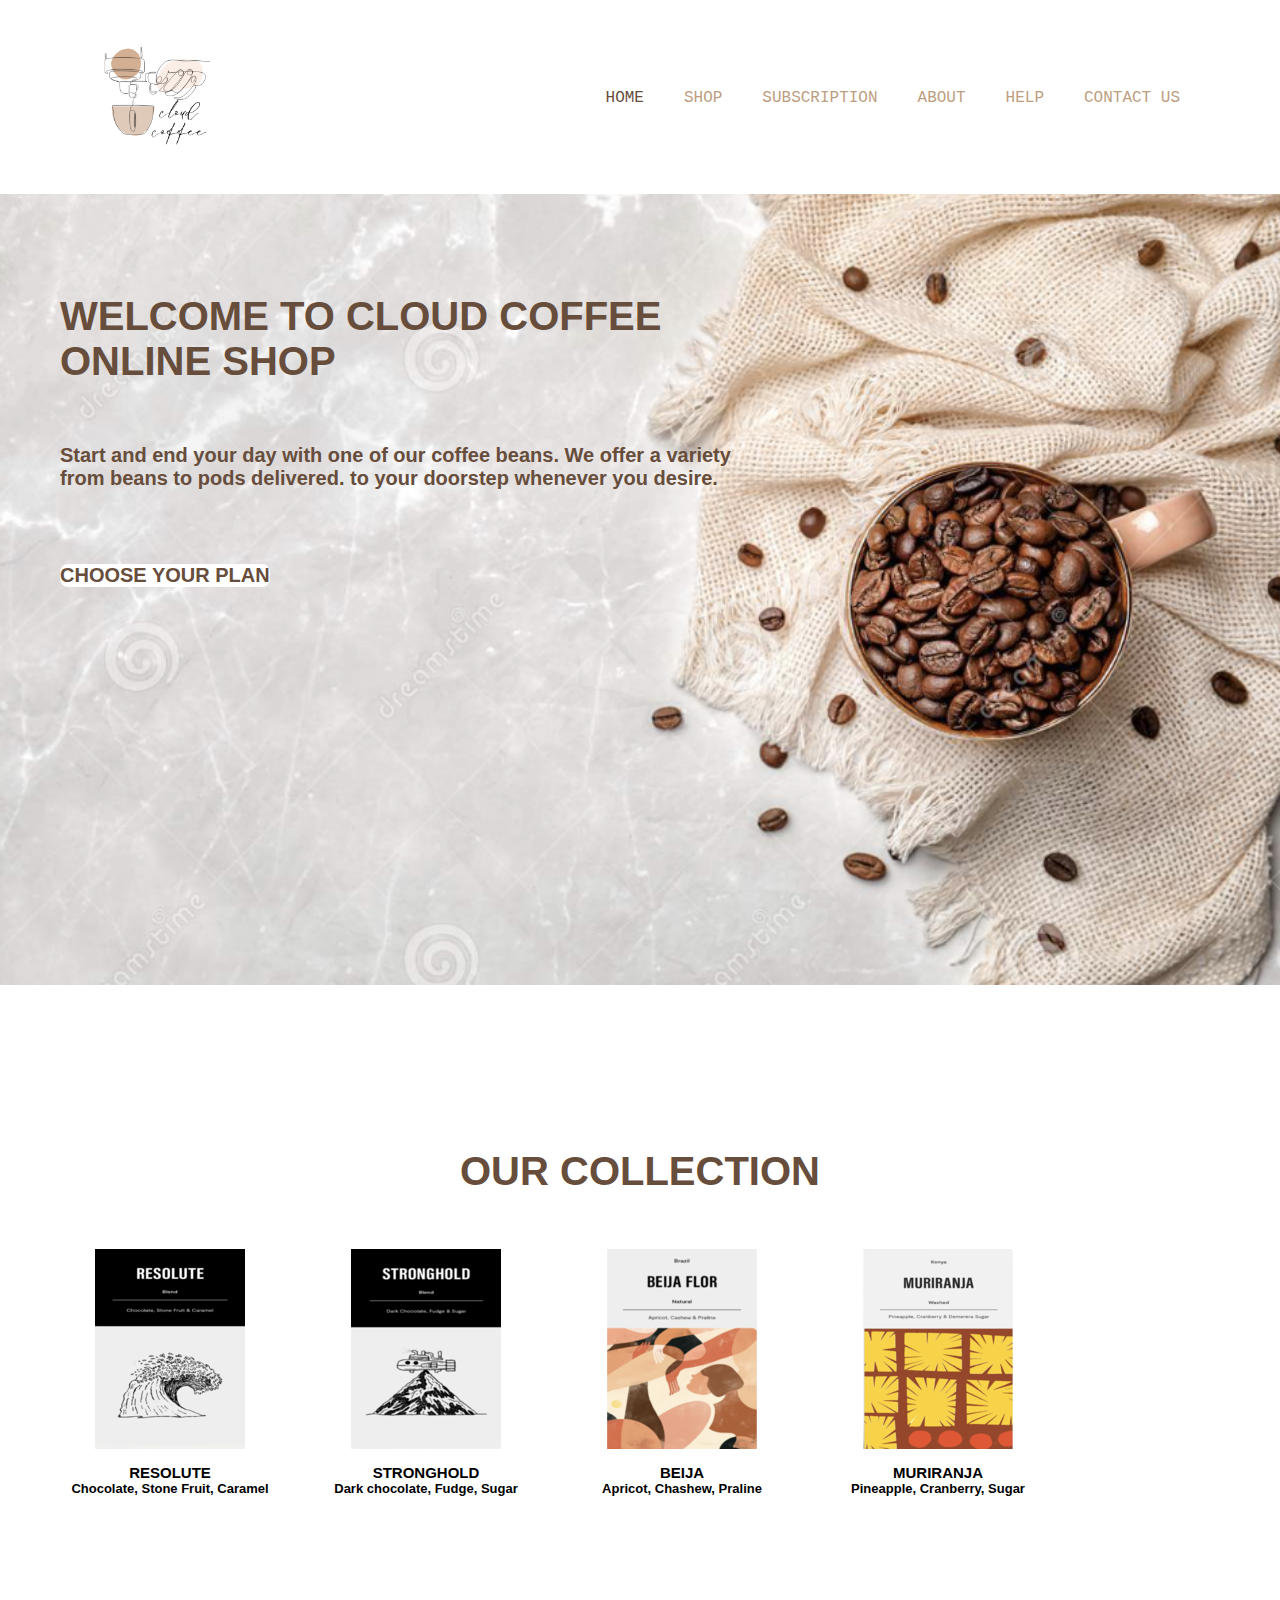
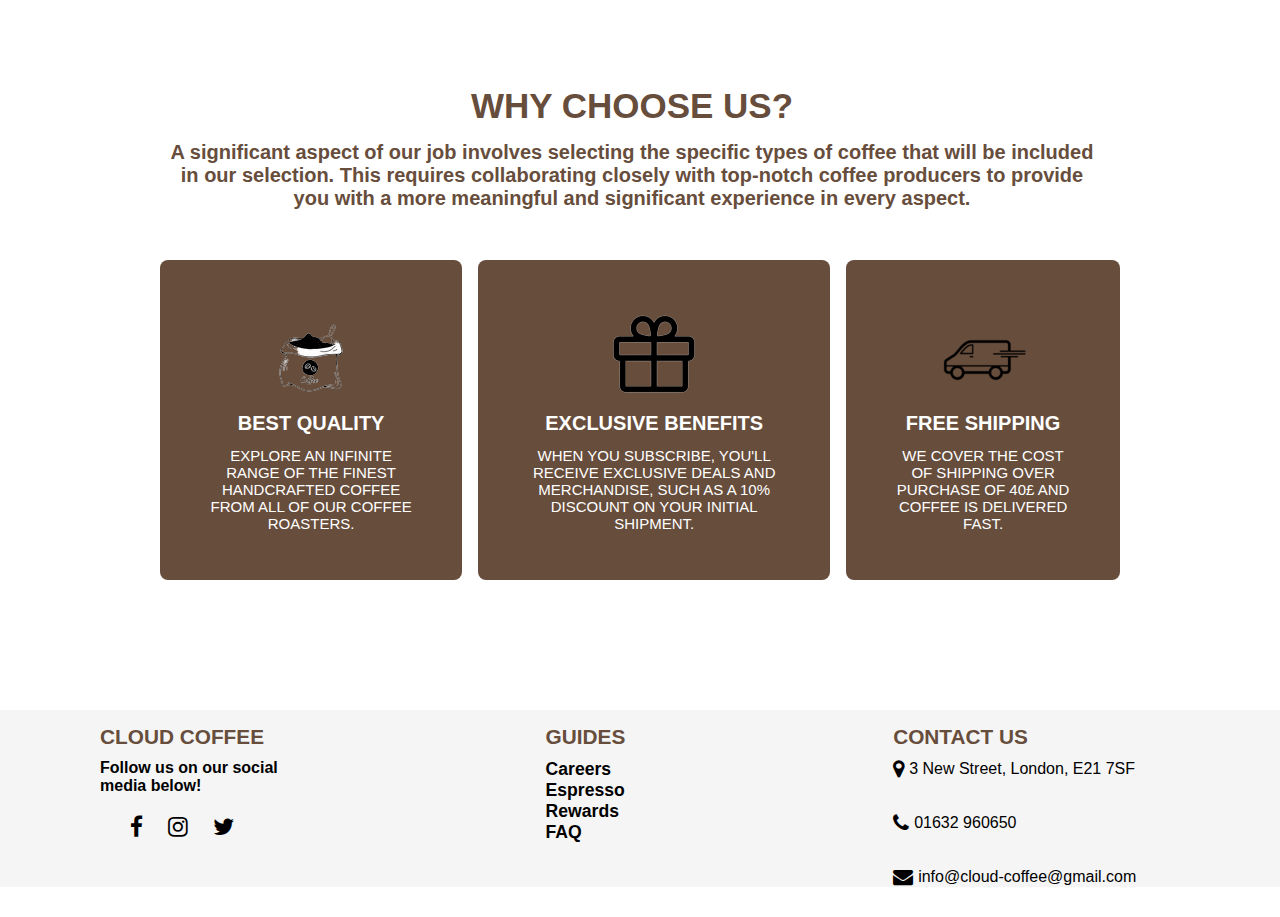
<file: index.html>
<!DOCTYPE html>
<html>
<head>
<meta charset="UTF-8">
<meta http-equiv = "X-UA-Compatible" content = "IE=edge">
<meta name = "viewport" content = "width=device-width, initial-scale=1.0">
<title>Cloud Coffee</title>
<!-- Connected 3 different stylesheets one is to use icons-->
<link rel="stylesheet" href="https://cdnjs.cloudflare.com/ajax/libs/font-awesome/4.7.0/css/font-awesome.min.css">
<link rel = "stylesheet" href = "style.css">
<link rel = "stylesheet" href = "index.css">
</head>
<body>
<header class ="header">
<!-- Navigation menu on top of the page -->
<nav class = "navbar">
<a href = "#"><img src = "cloud coffee1.png" class = "logo" alt =""></a>
  <div>
  <ul id = "nav">
    <li><a class = "active" href = "index.html">HOME</a></li>
    <li><a href = "shop.html">SHOP</a></li>
    <li><a href = "subscription.html">SUBSCRIPTION</a></li>
    <li><a href = "about.html">ABOUT</a></li>
    <li><a href = "help.html">HELP</a></li>
    <li><a href = "contact.html">CONTACT US</a></li>
</ul>
</div>
</nav>
</header>
<!-- Introduction of the page text on top of image-->
<div class = "introduction">
<img src = "cob.png" style="width:100%;">
<div class = "intro">
<h1>Welcome to Cloud Coffee Online Shop </h1>
<p> Start and end your day with one of our coffee beans.
 We offer a variety from beans to pods delivered.
to your doorstep whenever you desire. </p>
<a href = "subscription.html" class = "button">Choose your plan</a>
</div>
</div>
<!-- A row with 4 columns diplaying images and text about coffee selections-->
<div class ="coffee-collection">
<h1>Our Collection</h1>
<div class = "row">
<div class ="column">
<img src = "resolute.png">
<h3>Resolute</h3>
<p>Chocolate, Stone Fruit, Caramel</p>
</div>
<div class ="column">
<img src = "stronghold.png" >
<h3>Stronghold</h3>
<p>Dark chocolate, Fudge, Sugar</p>
</div>
<div class ="column">
<img src = "beija.png" >
<h3>Beija</h3>
<p>Apricot, Chashew, Praline</p>
</div>
<div class ="column">
<img src = "muriranja.png" >
<h3>Muriranja</h3>
<p>Pineapple, Cranberry, Sugar</p>
</div>
</div>
</div>
<!--Class box with explaining text-->
<div class="box">
        <h3>Why choose us?</h3>
        <p>A significant aspect of our job involves selecting the specific types of coffee that will be included in our selection.
         This requires collaborating closely with top-notch coffee
         producers to provide you with a more meaningful and significant experience in every aspect.</p>
  </div>
  <!-- Class rows with 3 columns boxes-->
      <div class="rows">
        <div class="columns">
          <div class="pic">
            <img src="bean.png" alt="">
          </div>
          <h3>Best quality</h3>
          <p>
            Explore an infinite range of the finest handcrafted coffee from all of our coffee roasters.
          </p>
        </div>
        <div class="columns">
          <div class="pic">
            <img src="gift.png" alt="">
          </div>
          <h3>Exclusive benefits</h3>
          <p>
            When you subscribe, you'll receive exclusive deals and merchandise, such as a 10% discount on your initial shipment.
          </p>
        </div>
        <div class="columns">
          <div class="pic">
            <img src="van.png" alt="">
          </div>
          <h3>Free shipping</h3>
          <p>
            We cover the cost of shipping over purchase of 40£ and coffee is delivered fast. 
          </p>
        </div>
      </div>
      <!--Footer located at the bottom of the page-->
      <div class = "footer">
      <!-- Social media box bottom left -->
      <div class = "box1">
      <h2>Cloud Coffee</h2>
      <p>Follow us on our social <br> media below!</p>
      <div class = "social-media-icon">
      <a href ="#"><i class ="fa fa-facebook" aria-hidden="true" style="color:black"></i></a>
      <a href ="#"><i class ="fa fa-instagram" aria-hidden="true" style="color:black"></i></a>
      <a href ="#"><i class ="fa fa-twitter" aria-hidden="true" style="color:black"></i></a>
      </div>
      </div>
      <!-- Guides box after social media -->
      <div class = "box1">
      <h2>Guides</h2>
      <ul>
     <li><a href = "#">Careers</a></li>
     <li><a href = "#">Espresso</a></li>
     <li><a href = "#">Rewards</a></li>
     <li><a href = "#">FAQ</a></li>
     </ul>
      </div>
      <!-- Contact information box -->
      <div class = "box1">
      <h2>Contact Us</h2>
      <div class = "contact">
      <span><i class = "fa fa-map-marker"></i>3 New Street, London, E21 7SF</span>
      <br>
      <span><i class = "fa fa-phone"></i>01632 960650</span>
      <br>
      <span><i class = "fa fa-envelope"></i>info@cloud-coffee@gmail.com</span>
      </div>
      </div>
      </div>
</body>
</html>
</file>
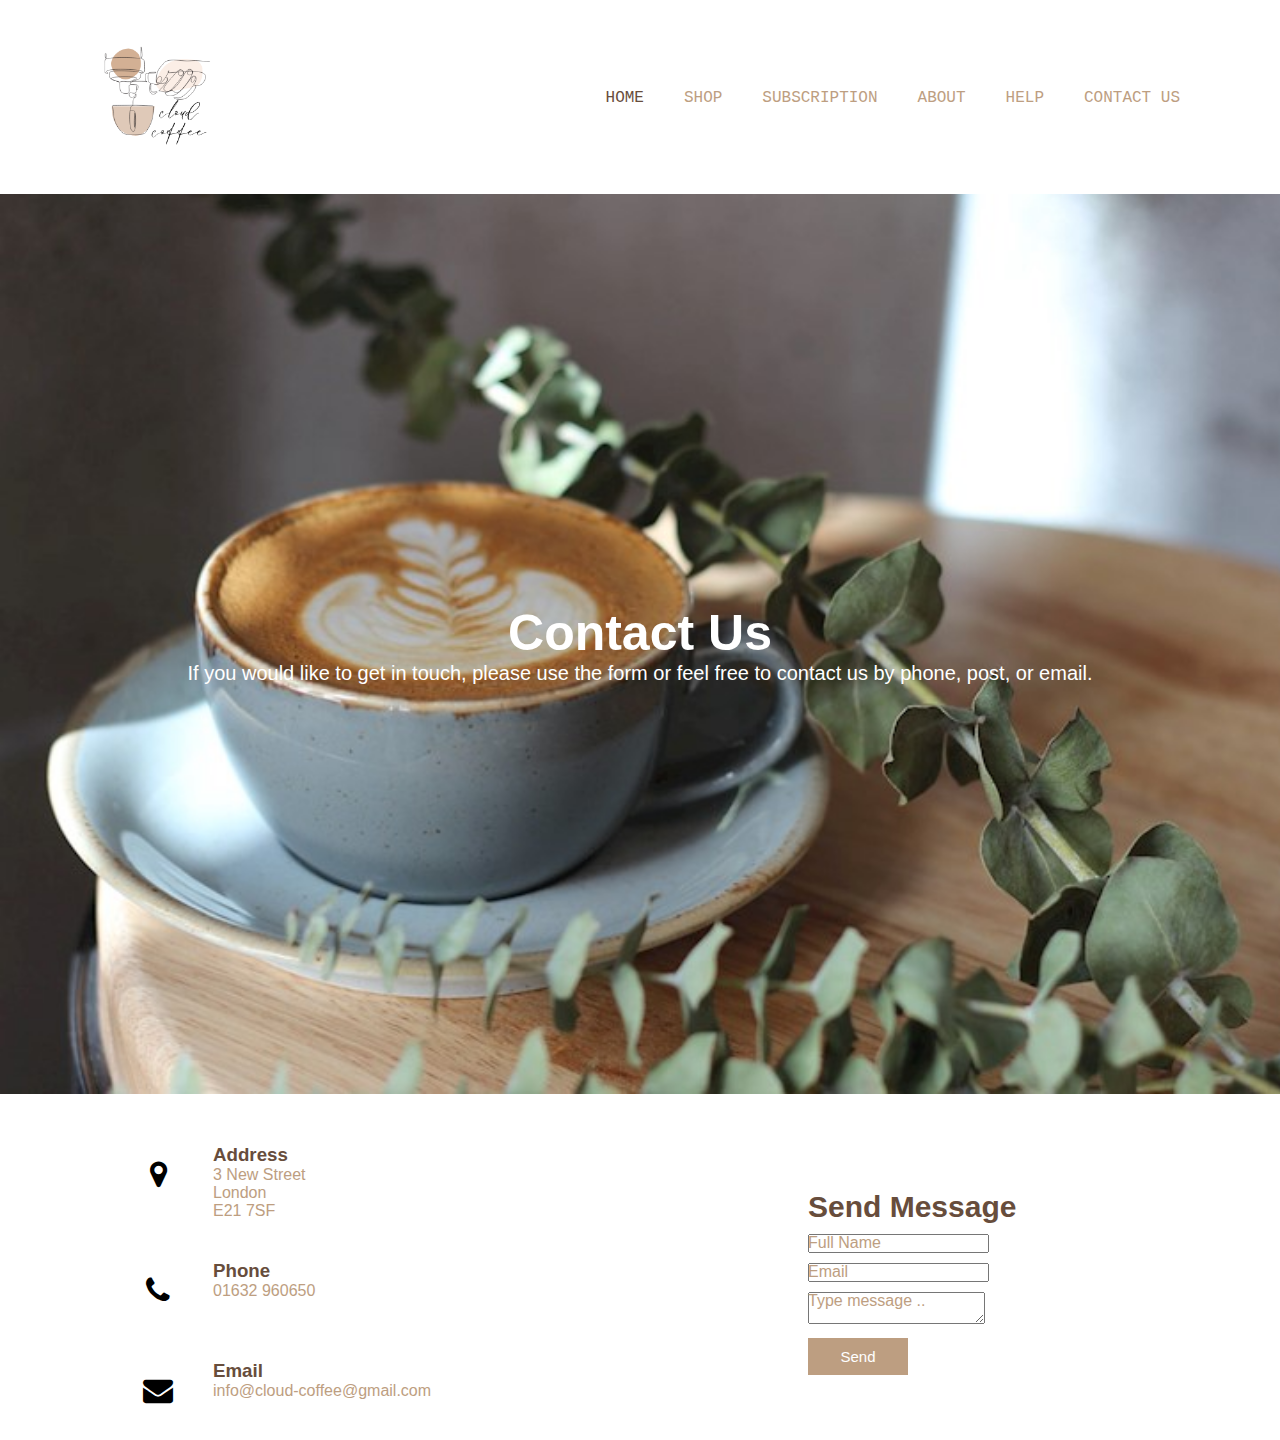
<file: contact.html>
<!DOCTYPE html>
<html>
<head>
<meta charset="UTF-8">
<meta name="viewport" content="width=device-width, initial-scale=1.0">
<title>Contact Us</title>
</head>
<link rel = "stylesheet" href = "style.css">
<link rel="stylesheet" href="https://cdnjs.cloudflare.com/ajax/libs/font-awesome/4.7.0/css/font-awesome.min.css">
<link rel = "stylesheet" href = "contact.css">
</head>
<body>
<script src = "script.js"></script>
<header class ="header">
<!--  Navbar menu -->
<nav class = "navbar">
<a href = "#"><img src = "cloud coffee1.png" class = "logo" alt =""></a>
  <div>
  <ul id = "nav">
    <li><a class = "active" href = "index.html">HOME</a></li>
    <li><a href = "shop.html">SHOP</a></li>
    <li><a href = "subscription.html">SUBSCRIPTION</a></li>
    <li><a href = "about.html">ABOUT</a></li>
    <li><a href = "help.html">HELP</a></li>
    <li><a href = "contact.html">CONTACT US</a></li>
</ul>
</div>
</nav>
</header>
<!-- contains text on image -->
<section class = "contact">
<div class = "content">
<h2>Contact Us</h2>
<p> If you would like to get in touch, please use the form or feel free to contact us by phone, post, or email.</p>
</div>
</section>
<!-- Container class for contact information -->
<div class = "container">
<div class = "contactInfo">
<div class = "box">
<div class = "icon"><i class="fa fa-map-marker" aria-hidden="true"></i></div>
<div class = "text">
<h3>Address</h3>
<p>3 New Street<br>London<br>E21 7SF</p>
</div>
</div>
<div class = "box">
<div class = "icon"><i class="fa fa-phone" aria-hidden="true"></i></div>
<div class = "text">
<h3>Phone</h3>
<p>01632 960650</p>
</div>
</div>
<div class = "box">
<div class = "icon"><i class="fa fa-envelope" aria-hidden="true"></i></div>
<div class = "text">
<h3>Email</h3>
<p>info@cloud-coffee@gmail.com</p>
</div>
</div>
</div>
<div class = "contactForm">
<form>
<h2>Send Message</h2>
<div class = "inputBox">
<input type = "text" name = "" required = "required">
<span>Full Name</span>
</div>
<div class = "inputBox">
<input type = "text" name = "" required = "required">
<span>Email</span>
</div>
<div class = "inputBox">
<textarea required = "required"></textarea>
<span>Type message ..</span>
</div>
<div class = "inputBox">
<input type = "submit" name = "" value = "Send">
</div>
</form>
</div>
</div>
</body>
</html>
</file>
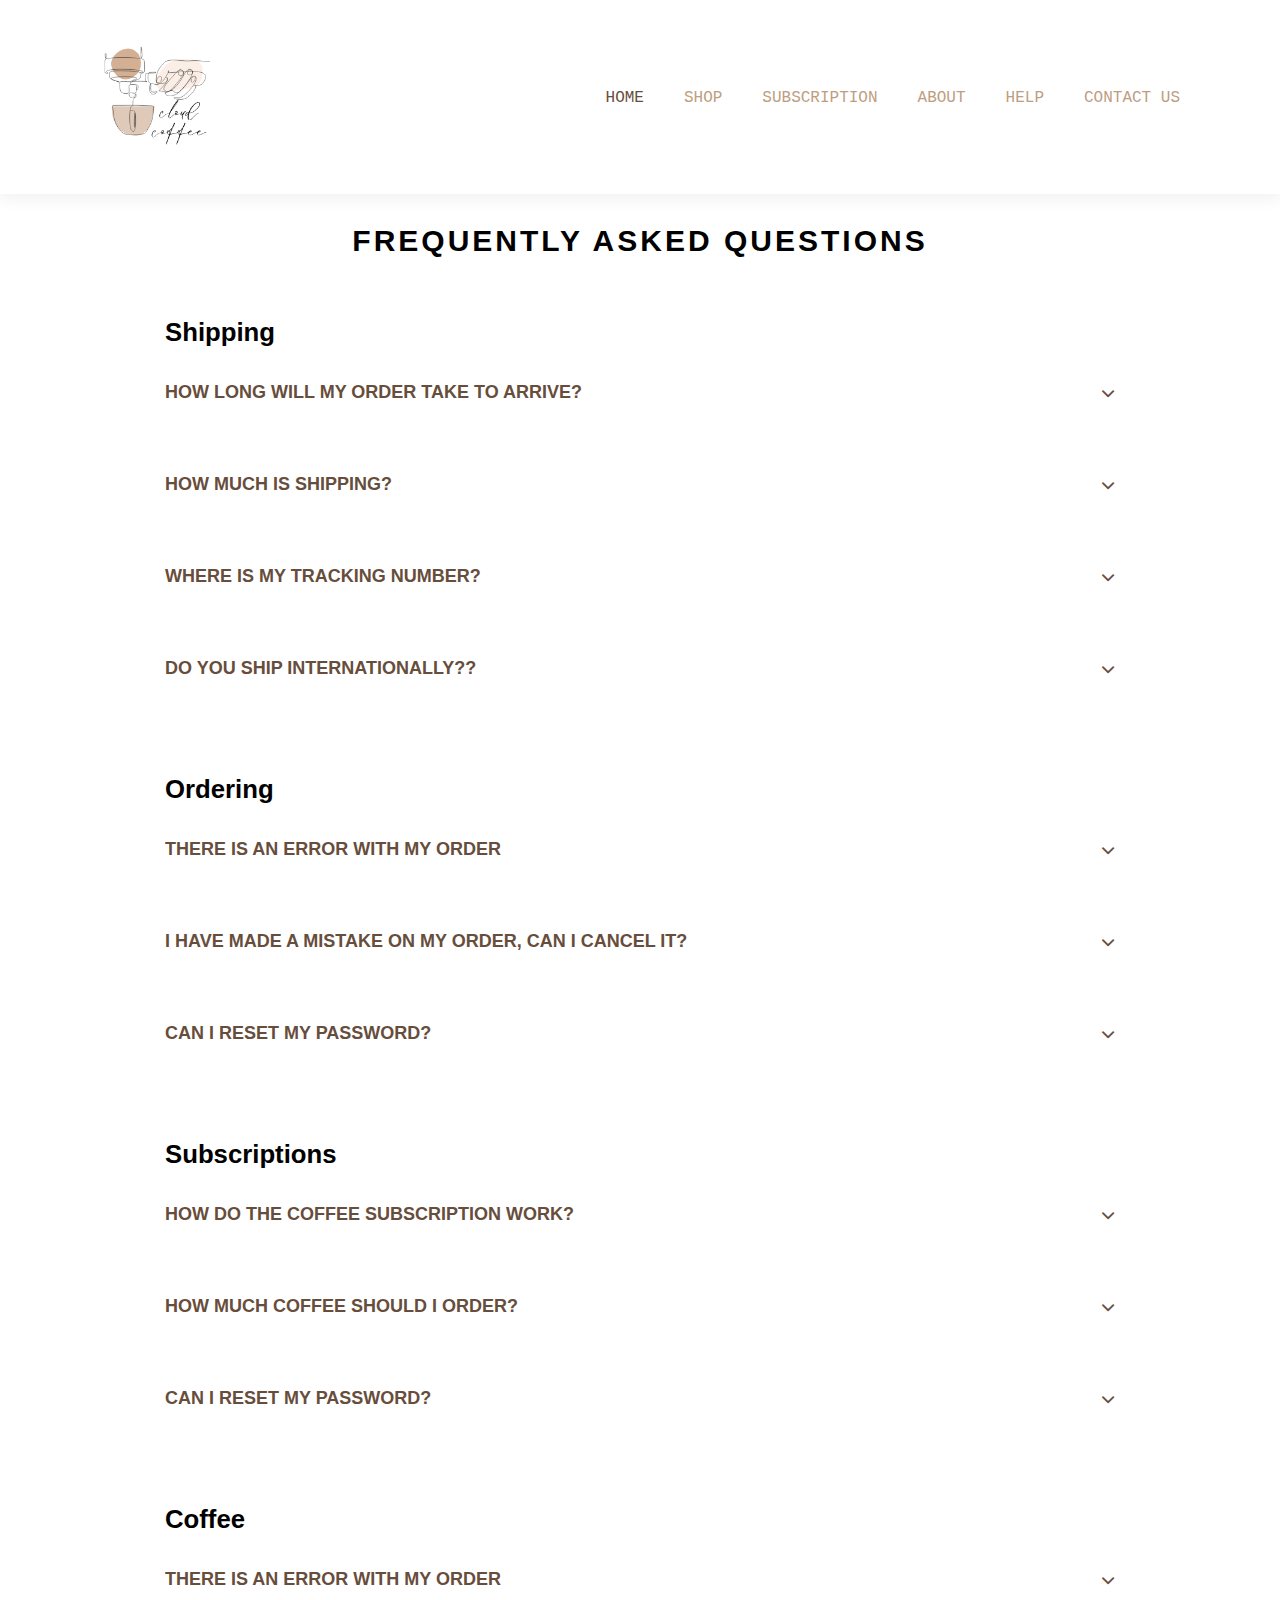
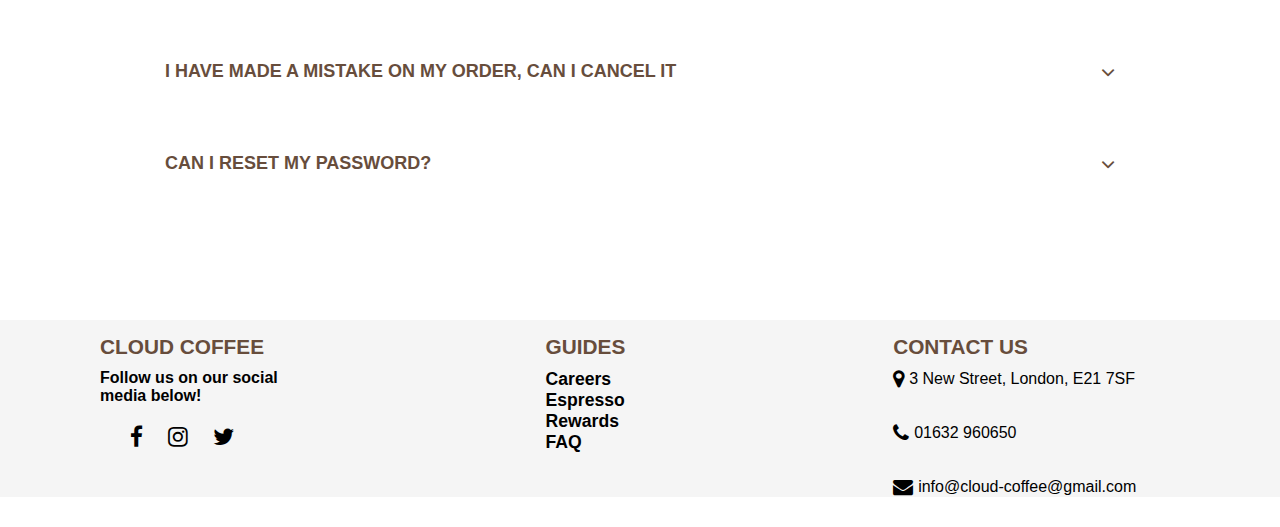
<file: help.html>
<!DOCTYPE html>
<html>
<head>
<meta charset="UTF-8">
<meta name="viewport" content="width=device-width, initial-scale=1.0">
<title>FAQ</title>
</head>
<link rel = "stylesheet" href = "style.css">
<link rel="stylesheet" href="https://cdnjs.cloudflare.com/ajax/libs/font-awesome/4.7.0/css/font-awesome.min.css">
<link rel = "stylesheet" href = "help.css">
</head>
<body>
<!-- Navbar menu -->
<header class ="header">
<nav class = "navbar">
<a href = "#"><img src = "cloud coffee1.png" class = "logo" alt =""></a>
  <div>
  <ul id = "nav">
    <li><a class = "active" href = "index.html">HOME</a></li>
    <li><a href = "shop.html">SHOP</a></li>
    <li><a href = "subscription.html">SUBSCRIPTION</a></li>
    <li><a href = "about.html">ABOUT</a></li>
    <li><a href = "help.html">HELP</a></li>
    <li><a href = "contact.html">CONTACT US</a></li>
</ul>
</div>
</nav>
</header>
<!-- Quenstions and answers with button icon -->
<div class = "menu"> 
<h2>Frequently Asked Questions</h2>
<div class = "ship">
<h3>Shipping</h3>
<button class = "question">How long will my order take to arrive? 
<i class="fa fa-angle-down" aria-hidden="true"></i>
</button>
<div class = "answer">
<p>If you order before 7pm on a weekday, the order will arrive next day. </p>
</div>
<button class = "question">How much is shipping? 
<i class="fa fa-angle-down" aria-hidden="true"></i>
</button>
<div class = "answer">
<p>We provide free Royal Mail tracked shipping on all UK orders with a basket value of over 40£.<br> If it is total value is under 40£ then shipping is a fixed fee of 5£. </p>
</div>
<button class = "question">Where is my tracking number?
<i class="fa fa-angle-down" aria-hidden="true"></i>
</button>
<div class = "answer">
<p>You can find your tracking number on the shipping confirmation email.<br>The link provided will direct to Royal Mails Tracking website once it is clicked.</p>
</div>
<button class = "question">Do you ship internationally?? 
<i class="fa fa-angle-down" aria-hidden="true"></i>
</button>
<div class = "answer">
<p>No, at the moment we only deliver anywhere within the United Kingdom.</p>
</div>
</div>

<div class = "order">
<h3>Ordering</h3>
<button class = "question">There is an error with my order
<i class="fa fa-angle-down" aria-hidden="true"></i>
</button>
<div class = "answer">
<p>If you have received the wrong order, please contact our Customer Service team on cloud-coffee@gmail.com. <br>One of our team member will resolve this issue for you  </p>
</div>
<button class = "question">I have made a mistake on my order, can i cancel it?
<i class="fa fa-angle-down" aria-hidden="true"></i>
</button>
<div class = "answer">
<p>Unfortunately no, when you receive the order you can return if to us fo free and place a new order.<br> View return policy. </p>
</div>
<button class = "question">Can i reset my password?
<i class="fa fa-angle-down" aria-hidden="true"></i>
</button>
<div class = "answer">
<p> Yes by clicking on forgot password on the login page.</p>
</div>
</div>

<div class = "subs">
<h3>Subscriptions</h3>
<button class = "question">How do the coffee subscription work?
<i class="fa fa-angle-down" aria-hidden="true"></i>
</button>
<div class = "answer">
<p>Our subscription is easy to use. To get started simply click on the subscription page<br>then choose which kind of coffee you would like to receive<br>following with the frequency(days/weeks)
 <br> then pick the grind size that suit you. Once the checkout is complete your account <br>will have a subscription. It is possible to cancel any time.</p>
</div>
<button class = "question">How much coffee should i order?
<i class="fa fa-angle-down" aria-hidden="true"></i>
</button>
<div class = "answer">
<p>It depends on the frequency consumption.</p>
</div>
<button class = "question">Can i reset my password?
<i class="fa fa-angle-down" aria-hidden="true"></i>
</button>
<div class = "answer">
<p> Yes by clicking on forgot password on the login page.</p>
</div>
</div>

<div class = "coffee">
<h3>Coffee</h3>
<button class = "question">There is an error with my order
<i class="fa fa-angle-down" aria-hidden="true"></i>
</button>
<div class = "answer">
<p>If you have received the wrong order, please contact our Customer Service team on cloud-coffee@gmail.com. <br>One of our team member will resolve this issue for you  </p>
</div>
<button class = "question">I have made a mistake on my order, can i cancel it
<i class="fa fa-angle-down" aria-hidden="true"></i>
</button>
<div class = "answer">
<p>Unfortunately no, when you receive the order you can return if to us fo free and place a new order.<br> View return policy. </p>
</div>
<button class = "question">Can i reset my password?
<i class="fa fa-angle-down" aria-hidden="true"></i>
</button>
<div class = "answer">
<p> Yes by clicking on forgot password on the login page.</p>
</div>
</div>
</div>
<!-- script to click on menu to show answer -->
<script>
var acc = document.getElementsByClassName("question");
var i;

for (i = 0; i < acc.length; i++) {
  acc[i].addEventListener("click", function() {
    this.classList.toggle("active");
    var answer = this.nextElementSibling;
    if (answer.style.display === "block") {
      answer.style.display = "none";
    } else {
      answer.style.display = "block";
    }
  });
}
</script>

<!--Footer located at the bottom of the page-->
      <div class = "footer">
      <!-- Social media box bottom left -->
      <div class = "box1">
      <h2>Cloud Coffee</h2>
      <p>Follow us on our social <br> media below!</p>
      <div class = "social-media-icon">
      <a href ="#"><i class ="fa fa-facebook" aria-hidden="true" style="color:black"></i></a>
      <a href ="#"><i class ="fa fa-instagram" aria-hidden="true" style="color:black"></i></a>
      <a href ="#"><i class ="fa fa-twitter" aria-hidden="true" style="color:black"></i></a>
      </div>
      </div>
      <!-- Guides box after social media -->
      <div class = "box1">
      <h2>Guides</h2>
      <ul>
     <li><a href = "#">Careers</a></li>
     <li><a href = "#">Espresso</a></li>
     <li><a href = "#">Rewards</a></li>
     <li><a href = "#">FAQ</a></li>
     </ul>
      </div>
      <!-- Contact information box -->
      <div class = "box1">
      <h2>Contact Us</h2>
      <div class = "contact">
      <span><i class = "fa fa-map-marker"></i>3 New Street, London, E21 7SF</span>
      <br>
      <span><i class = "fa fa-phone"></i>01632 960650</span>
      <br>
      <span><i class = "fa fa-envelope"></i>info@cloud-coffee@gmail.com</span>
      </div>
      </div>
      </div>

</body>
</html>
</file>
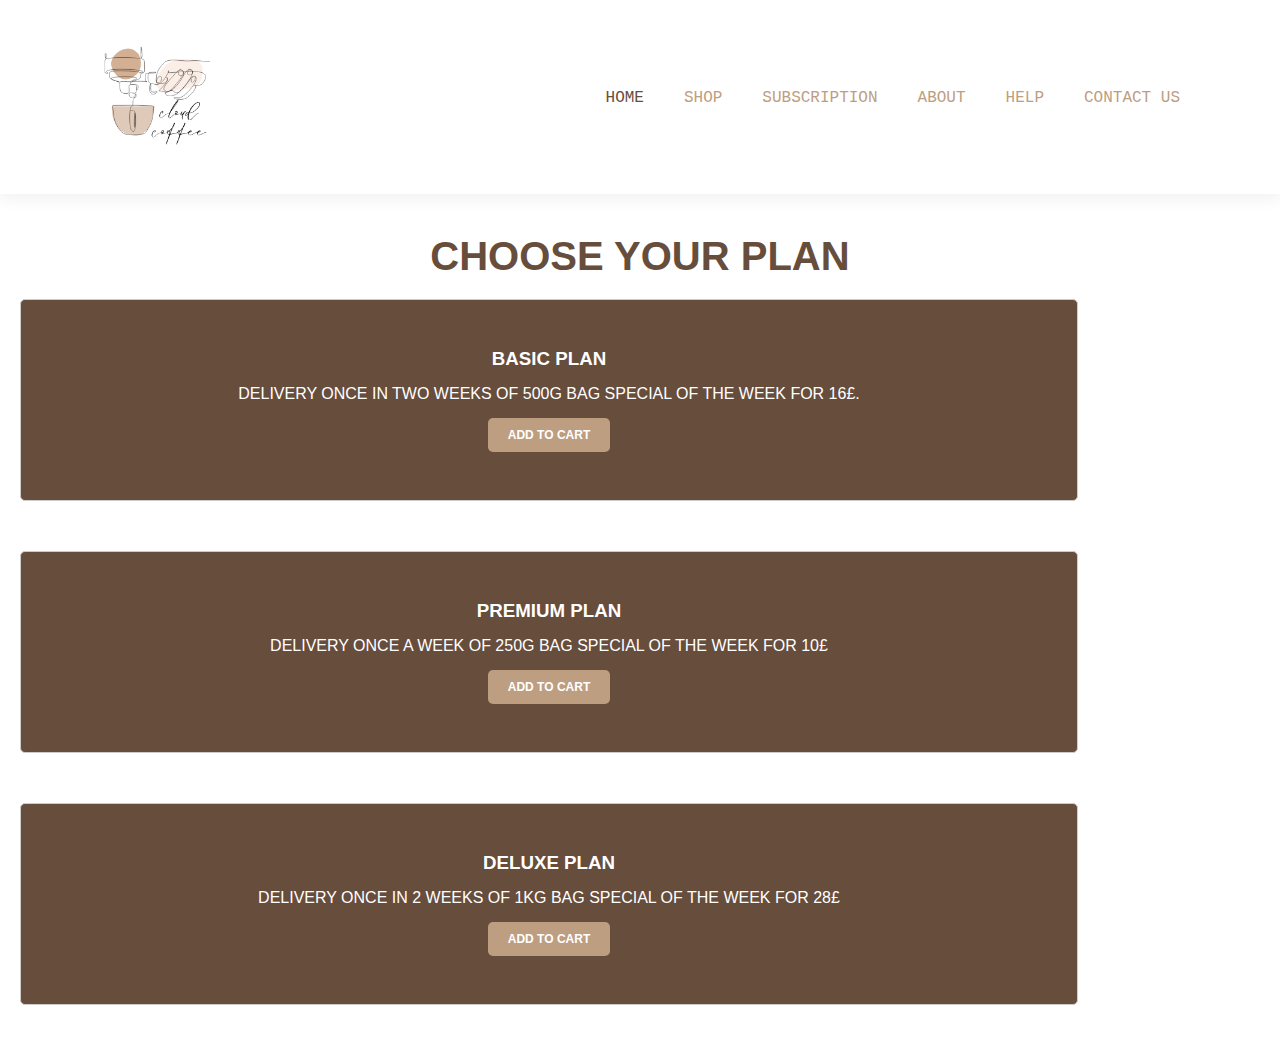
<file: subscription.html>
<!DOCTYPE html>
<html>
<head>
<meta charset="UTF-8">
<title>Subscription</title>
</head>
<link rel = "stylesheet" href = "style.css">
<link rel = "stylesheet" href = "subs.css">
</head>
<body>
<script src = "script.js"></script>
<header class ="header">

<!-- Navbar class for menu on top of the page -->
<nav class = "navbar">
<a href = "#"><img src = "cloud coffee1.png" class = "logo" alt =""></a>
  <div>
  <ul id = "nav">
    <li><a class = "active" href = "index.html">HOME</a></li>
    <li><a href = "shop.html">SHOP</a></li>
    <li><a href = "subscription.html">SUBSCRIPTION</a></li>
    <li><a href = "about.html">ABOUT</a></li>
    <li><a href = "help.html">HELP</a></li>
    <li><a href = "contact.html">CONTACT US</a></li>
</ul>
</div>
</nav>
</header>
<!-- Class plan for 3 different subscription plans -->
<h2>Choose Your Plan</h2>
		<div class="plan">
			<h3>Basic Plan</h3>
			<p>Delivery once in two weeks of 500g bag special of the week for 16£.</p>
			<button class="add-to-cart" data-name="Basic Plan" data-price="10">Add to Cart</button>
		</div>
		<div class="plan">
			<h3>Premium Plan</h3>
			<p>Delivery once a week of 250g bag special of the week for 10£ </p>
			<button class="add-to-cart" data-name="Premium Plan" data-price="20">Add to Cart</button>
		</div>
		<div class="plan">
			<h3>Deluxe Plan</h3>
			<p>Delivery once in 2 weeks of 1kg bag special of the week for 28£</p>
			<button class="add-to-cart" data-name="Deluxe Plan" data-price="30">Add to Cart</button>
		</div>
   
</body>
</html>
</file>
<file: style.css>
@charset "UTF-8";


body {
	width: 100%;
}


.navbar {
	justify-content: space-between;
	padding: 20px 80px;
	display: flex;
	background-color: white;
	color: #BD9E81;
	align-items: center;
	box-shadow: 0 5px 15px  rgba(0,0,0,0.06);
}

#nav {
	display: flex;
	align-items: center;
	justify-content: center;	
}

#nav li{
	padding: 10px 20px;
	position: relative;
	list-style: none;
}

#nav li a{
	text-decoration: none;
	font-size: 16px;
	color: #BD9E81;
	transition: 0.3s ease;
	font-family: "Lucida Console", monospace;
}

#nav li a:hover,
#nav li a.active{
	color: #674d3c;	
}

.logo{
	height: 150px;
	width: 150px;
	transition: all 0.3s ease-out;	
}

/*Footer design into columns */
.footer{
	display: grid;
	grid-template-columns: repeat(auto-fit, minmax(100px,auto));
	gap: 1.5rem;
	margin-bottom: 30px;
	margin-top: 80px;
	background-color: #f5f5f5;
}
/* Design for all heading 2 located in box1 */
.box1 h2{
	font-size: 1.3rem;
	font-weight: 600 bold;
	margin-bottom: 10px;
	margin-top: 15px;
	color: #674d3c;
	text-transform:uppercase;
	margin-left: 100px;
	
}
/* Design for all paragraphs inside box1 */
.box1 p{
	font-weight: 1.1rem;
	font-weight: bold;
	color: black;
	text-decoration: none;
	margin-left: 100px;
	
}
/* Social media icon class display */
.social-media-icon{
	display: flex;
	align-items: center;
	column-gap: 0.3rem;
	margin-left: 110px;
	
}
/* all icons inside social media icon class design */
.social-media-icon a .fa{
	font-size: 23px;
	margin-top: 20px;
	margin-left: 20px;

}
/* Remove bullet point */
ul{
	list-style-type: none;
	margin: 0;
    padding: 0;
}
/* design for li in box1 */
.box1  li a{
	color: black;
	text-decoration: none;
	margin-top: 15px;
	margin-left: 3px;
	font-weight: bold;
	font-size: 1.1rem;
	row-gap: 0.5rem;
	margin-left: 100px;	
}
/* Display for class contact */
.contact{
	display: flex;
	flex-direction: column;
	row-gap: 0.5rem;	
}

/* Display for span in class contact */
.contact span{
	display: flex;
	align-items: center;
}

/* design for icons  in class contact */
.contact i{
	font-size: 20px;
	color: black;
	margin-right: 5px;
	margin-left: 100px;

}
</file>
<file: index.css>
@charset "UTF-8";


*{
	margin: 0;
	padding: 0;
	box-sizing: content-box;
	font-family: arial, sans-serif;	
}


.introduction{
	position: relative;
	text-align: left;
	color: #674d3c;	
}


.introduction .intro h1{
	position: absolute;
	top: 100px;
	right: 16px;
	font-size: 40px;
	margin-left: 60px;
	text-transform: uppercase;
	font-weight: bold;
	margin-right: 500px;
	background-color: none;
	text-decoration: none;
}

.introduction .intro p{
	position: absolute;
	top: 250px;
	font-size: 20px;
	margin-left: 60px;
	font-weight: bold;
	margin-right: 500px;
	background-color: none;
	text-decoration: none;
}

.introduction .intro .button{
	margin-left: 60px;
	text-decoration: none;
	position: absolute;
	font-weight: bold;
	text-transform: uppercase;
	top: 370px;
	margin-right: 500px;
	font-size: 20px; 
	color: #674d3c;
	background-color: white;
	border-radius: 8px;
}

.coffee-collection {
	width: 100%;
    padding: 10rem 0;
    display: flex;
    flex-direction: column;
	
}

.coffee-collection h1{
	text-align: center;
	font-weight: bold;
	font-size: 40px;
	text-transform: uppercase;
	color: #674d3c;	
}
.row{
	margin: 0 auto;
    margin-top: 55px;
    margin-left: 50px;
    display: grid;
    grid-template-columns: repeat(4, 1fr);
    gap: 1rem;	
}
.column{
  display: flex;
  flex-direction: column;
  align-items: center;
  width: 15rem;
  text-align: center;
  margin: 0 auto;
	
	
}
.row .column h3{
	margin-top: 15px;
	font-weight: bold;
	font-size: 15px;
	text-transform: uppercase;
	
}

 .column p{
	font-weight: bold;
	font-size: 13px;
	
}

.box {
  width: 80%;
  height: 200%;
  margin-left: 120px;
  margin-bottom: 50px;
  display: flex;
  flex-direction: column;
  border-radius: 7px;
  display: center;
}

.box h3{
	font-weight: bold;
	margin-left:50px;
	margin-right: 50px;
	margin-top: 30px;
	font-size: 35px;
	text-transform: uppercase;
	color: #674d3c;
	text-align: center;
	font-weight: bold;
}

.box p{
	font-weight: bold;
	font-size: 20px;
	color: #674d3c;
	text-align: center;
	margin-top: 15px;
	margin-left:50px;
	margin-right: 50px;
}

.rows {
  margin: 0 auto;
  display: flex;
  width: 60rem;
  gap: 1rem;
}

.columns{
  background-color: #674d3c;
  padding: 3rem;
  text-align: center;
  display: flex;
  flex-direction: column;
  justify-content: center;
  align-items: center;
  border-radius: 0.5rem;
  margin-bottom: 50px;
}
/* Heading 3 inside class columns design */
.columns h3{
	color:white;
	text-transform: uppercase;
	font-weight: bold;
	font-size: 20px;
	
	
}
/* paragraph inside class columns design */
.columns p{
	color:white;
	margin-top: 12px;
	text-transform: uppercase;
	font-size: 15px;
	
}
</file>
<file: contact.css>
@charset "UTF-8";

*{
	margin: 0;
	padding: 0;
	box-sizing: border-box;
	font-family: sans-serif;
	
}
.contact{
	position: relative;
	min-height: 100vh;
	display: flex;
	justify-content: center;
	align-items:center;
	background: url(coffb.jpg);
	background-size: cover; 
}

.contact .content{
	max-width: 1000px;
	text-align: center;
}

.contact .content h2{
	font-size: 50px;
	font-weight: 500 bold;
	color: white;
	
}

.contact .content p{
	font-size: 20px;
	font-weight: 300 bold;
	color: white;
}
.container {
	width: 100%;
	display: flex;
	justify-content: center;
	align-items: center;
	margin-top: 30px;
}
.container .contactInfo{
	width: 50%;
	display:flex;
	flex-direction: column;
}
.container .contactInfo .box{
	position: relative;
	padding:20px 0;
	display: flex;
}

.container .contactInfo .box .icon{
	min-width: 60px;
	height:60px;
	background: white;
	display: flex;
	justify-content: center;
	align-items: center;
	border-radius: 50%;
	font-size:30px;	
}
.container .contactInfo .box .text{
	display: flex;
	margin-left:25px;
	font-size:16px;
	color:#BD9E81;
	flex-direction: column;
	font-weight: 300 bold;
}
.container .contactInfo .box .text h3{
	font-weight: 500 bold;
	color: #674d3c;
	
}
.contactForm{
	width: 30%;
	padding: 40px;
	background: white;
}

.contactForm h2{
	font-size: 30px;
	color: #674d3c;
	font-weight: 500 bold;
}

.contactForm .inputBox{
	position: relative;
	width: 100%;
	margin-top: 10px;	
}

.contactForm .inputBox input 
.contactForm .inputBox textarea{
	
	width: 100%;
	padding: 10px 0;
	font-size: 16px;
	margin: 10px 0;
	border: none;
	border-bottom: 2px solid white;
	outline: none;
	resize: none;
}

.contactForm .inputBox span{
	position: absolute;
	left: 0;
	padding: 0px;
	font-size: 16px;
	margin: 0px 0;
	pointer-events: none;
	transition: 0.5s;
	color: #BD9E81;
	
}

.contactForm .inputBox input:focus ~ span,
.contactForm .inputBox input:valid ~ span
.contactForm .inputBox textarea:focus ~ span,
.contactForm .inputBox textarea:valid ~ span
{
	color: #BD9E81;
	font-size: 12px;
	transform: translateY(-20px);
}

.contactForm .inputBox input[type="submit"]{
	width: 100px;
	background: #BD9E81;
	color: white;
	border:none;
	cursor: pointer;
	padding: 10px;
	font-size: 15px;
}

@media (max-width: 991px){
	.contact{
	padding: 50px;
	}
	.container{
	flex-direction: column;
	}
	.container .contactInfo{
	margin-bottom: 40px;
	}
	.container .contactInfo{
	width: 100%;
	}
}
</file>
<file: help.css>
@charset "UTF-8";

*{
	padding: 0;
	margin: 0;
	box-sizing: border-box;	
	font-family: arial, sans-serif;	
}

.menu{
	max-width: 75%;
	margin: auto;
}

.menu > h2{
	margin: 30px 0;
	text-align: center;	
	letter-spacing: 3px;
	font-weight: 400 bold;
	color: black;
	font-size:30px;
	text-transform: uppercase;
}

.question{
	color: #674d3c;
	background-color: white;
	cursor: pointer;
	font-size: 18px;
	width: 100%;
	padding: 35px 0px;
	border: none;
	outline: none;
	display: flex;
	justify-content: space-between;
	font-weight: bold;
	overflow: hidden;
	text-transform: uppercase;
	
}

.question i{
	font-size: 22px;
	color: #674d3c;
}



.answer {
	color: black;
	font-size: 16px;
	line-height: 25px;
	display:none;
	overflow: hidden;
}

.ship, .order, .subs, .coffee{
	font-size: 22px;
	color: black;
	font-weight: bold;
	text-decoration: none;
	padding: 30px 5px;

	
}

.active, .question:hover {
  background-color: white; 
}
</file>
<file: subs.css>
@charset "UTF-8";

/* For the whole page */
*{
	margin: 0;
	padding: 0;
	box-sizing: content-box;
	font-family: arial, sans-serif;	
}
/* Heading 2 placement and font sizes */
h2{
	text-align: center;
	text-transform: uppercase;
	font-weight: bold;
	font-size: 40px;
	margin-top: 40px;
	color: #674d3c;
	
}
/* Design for class plan, creating 3 sepreate columns  */
.plan {
	width: 30%;
	margin: 20px;
	border: 1px solid #ccc;
	border-radius: 5px;
	flex-wrap: wrap;
	background-color: #674d3c;
    padding: 3rem;
    text-align: center;
    display: absolute;
    flex-direction: column;
    justify-content: center;
    margin-bottom: 50px;
    width: 60rem;
    gap: 5rem;
    color: white;
}

/* Uppercase and size for font heading 3 inside class plan */
.plan h3 {
	margin: 0;
	text-transform: uppercase;
	font-weight: bold;
}
/* Paragraph inside class plan design */
.plan p {
	margin-top: 15px;
	text-transform: uppercase;
	margin-bottom: 15px;
}

/* Design for button called ad to cart */
.add-to-cart {
	background-color: #BD9E81;
	color: white;
	border: none;
	font-size: 12px;
	font-weight: bold;
	text-transform:uppercase;
	padding: 10px 20px;
	border-radius: 5px;
	cursor: pointer;
}
/* When passing the mouse on top of button color changes*/
.add-to-cart:hover {
	background-color: #674d3c;
}
</file>
